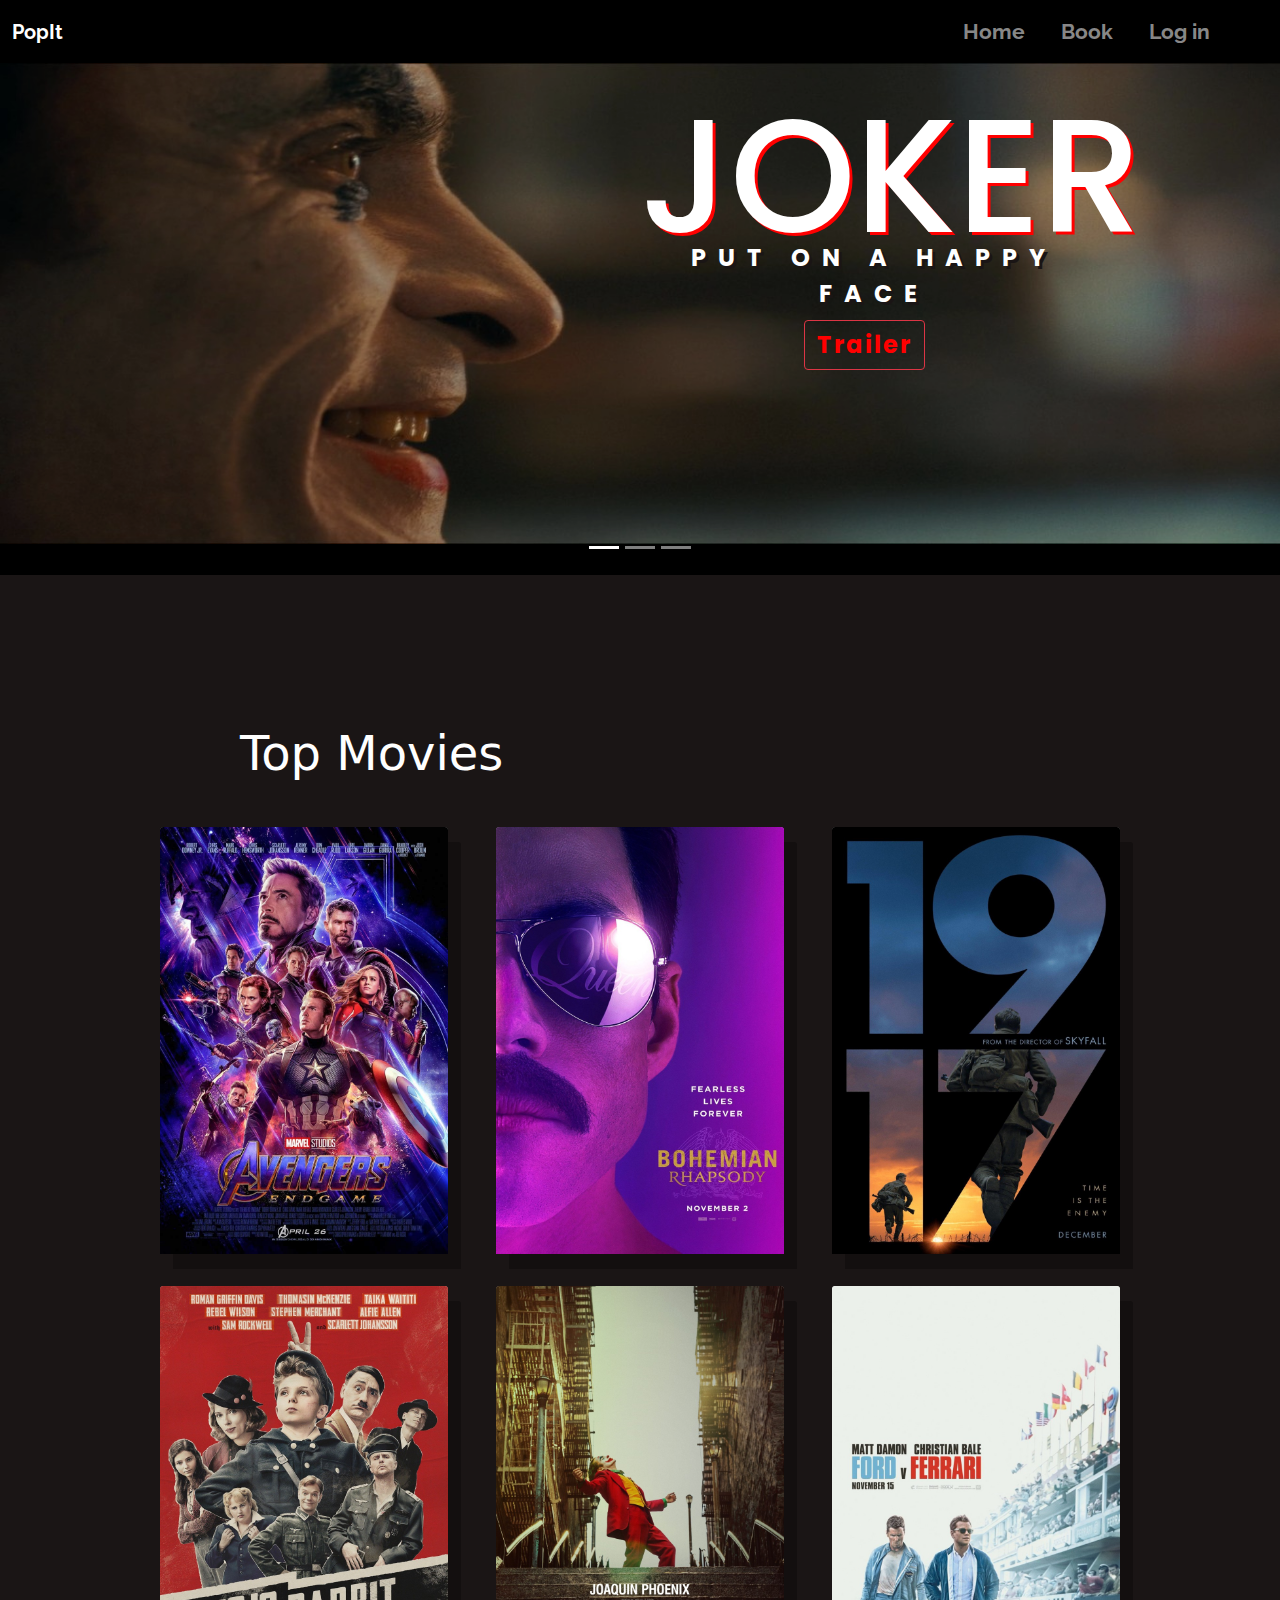
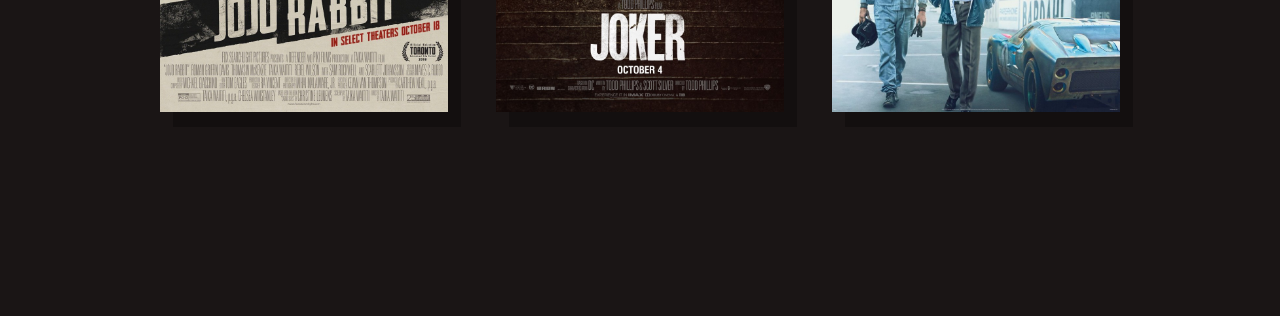
<file: homepage/index.html>
<!doctype html>
<html lang="en">
  <head>
    <!-- Required meta tags -->
    <meta charset="utf-8">
    <meta name="viewport" content="width=device-width, initial-scale=1">

    <!-- Bootstrap CSS -->
    <link href="css/bootstrap.css" rel="stylesheet">

    <!-- Other CSS -->
    <link href="css/style.css" rel="stylesheet">

    <title>Pop It</title>
  </head>

  <!-- Navigation -->
<nav class="navbar navbar-expand-lg navbar-dark" id='navigation'>
	<div class="container-fluid" >
	  <a class="navbar-brand" href="#">PopIt</a>
	  <button class="navbar-toggler" type="button" data-bs-toggle="collapse" data-bs-target="#navbarNav" aria-controls="navbarNav" aria-expanded="false" aria-label="Toggle navigation">
		<span class="navbar-toggler-icon"></span>
	  </button>
	  <div class="collapse navbar-collapse" id="navbarNav">
		<ul class="navbar-nav ms-auto active">
		  <li class="nav-item">
			<a class="nav-link" aria-current="page" href="#">Home</a>
		  </li>
		  <li class="nav-item">
			<a class="nav-link" href="#">Book</a>
		  </li>
		  <li class="nav-item">
			<a class="nav-link" href="#">Log in</a>
		  </li>
		</ul>
	  </div>
	</div>
  </nav>
  <body>

    <!-- Image gallery -->
<section id='image_gallery'>
<div id="carouselExampleIndicators" class="carousel slide" data-bs-ride="carousel">
    <div class="carousel-indicators">
         <button type="button" data-bs-target="#carouselExampleIndicators" data-bs-slide-to="0" class="active" aria-current="true" aria-label="Slide 1"></button>
         <button type="button" data-bs-target="#carouselExampleIndicators" data-bs-slide-to="1" aria-label="Slide 2"></button> 
         <button type="button" data-bs-target="#carouselExampleIndicators" data-bs-slide-to="2" aria-label="Slide 3"></button> 
    </div>
    <div class="carousel-inner">
        <div class="carousel-item active">
          <div class="bg-overlay"> 
            <img src="resources/joker_poster.jpg" class="d-block w-100" alt="..."  >
            <div class="carousel-caption d-none d-md-block" id='joker'>
              <h1 id='joker-title'> JOKER </h1>
              <p id='joker-tagline'> PUT ON A HAPPY FACE </p>
              <button type="button" class="btn btn-outline-danger" id='joker-btn'>Trailer</button>
            </div>
          </div>
        </div>

        <div class="carousel-item">
          <div class="bg-overlay"> 
            <img src="resources/br_poster.jpg" class="d-block w-100" alt="..."  >
            <div class="carousel-caption d-none d-md-block" id='br'>
              <h1 id='br-title'> BOHEMIAN RHAPSODY </h1>
              <p id='br-tagline'> FEARLESS LIVES FOREVER </p>
              <button type="button" class="btn btn-outline-warning" id='br-btn'>Trailer</button>
            </div>
          </div>
        </div>
        <div class="carousel-item">
          <div class="bg-overlay"> 
            <img src="resources/avenger_poster.jpg" class="d-block w-100" alt="..."  >
            <div class="carousel-caption d-none d-md-block" id='avengers'>
              <h1 id='avengers-title'> END GAME</h1>
              <p id='avengers-tagline'> AVENGE THE FALLEN </p>
              <button type="button" class="btn btn-outline-info" id='avengers-btn'>Trailer</button>
            </div>
          </div>
        </div>
      </div>
</div>
</section>

<!-- Top movies section -->
<section id="top_movies">
  <h1> Top Movies </h1>
  <div id="movies_card">
    <div class="row">  

      <div class="col-md-4 single_card">
        <div class="card" style="width: 18rem;">
          <img src="resources/endgame_rect.jpg" class="card-img-top" alt="...">
        </div>
      </div>

      <div class="col-md-4 single_card">
        <div class="card" style="width: 18rem;">
          <img src="resources/br_rect.jpg" class="card-img-top" alt="...">
        </div>
      </div>


      <div class="col-md-4 single_card">
        <div class="card" style="width: 18rem;">
          <img src="resources/1917_rect.jpg" class="card-img-top" alt="...">
        </div>
      </div>
    
      <div class="col-md-4 single_card">
        <div class="card" style="width: 18rem;">
          <img src="resources/jojo_rect.jpg" class="card-img-top" alt="...">
        </div>
      </div>

      <div class="col-md-4 single_card">
        <div class="card" style="width: 18rem;">
          <img src="resources/joker_rect.jpg" class="card-img-top" alt="...">
        </div>
      </div>

      <div class="col-md-4 single_card">
        <div class="card" style="width: 18rem;">
          <img src="resources/fvf_rect.jpg" class="card-img-top" alt="...">
        </div>
      </div>
      
     
      
      
      
      
      
    </div> 
  </div>
</section>
  




    <!-- Bootstrap script -->
    <script src="js/bootstrap.bundle.js"></script>

  
  </body>
</html>
</file>
<file: homepage/css/style.css>
@import url('https://fonts.googleapis.com/css?family=Poppins:400,500,700');
@import url('https://fonts.googleapis.com/css2?family=Raleway:wght@200&display=swap');
@import url('https://fonts.googleapis.com/css2?family=Poppins&display=swap');


:root{
    --main--violet_50: #0C0032;
    --main--violet_100: #190061;
    --main--violet_150: #230090;
    --main--violet_200: #3500D3;
    --main--black: #1a1515;
}

body{
  background-color: var(--main--black);
}

#navigation {
  background-color: black;
  font-family: 'Raleway', sans-serif;
  font-weight: bold;
  font-size: 1.3em;
}

#navbarNav{
 margin-right: 30px;
 
}
#navbarNav .nav-item{
  padding-right: 20px;
 
}
nav .navbar-nav li a:hover{
    color: white !important;
}


.carousel-item{
  height: 32rem;
  background: #777 ;
  color: white;
  position: relative;

}
.carousel-item img{
  max-height: 100%;
  max-width: 100%;
  opacity: 0.8;
}


.bg-overlay{
  height: inherit;
  background: black;
}

/* Joker section */
#joker{
  left: 50%;
  bottom: 30%;
  font-family: 'Poppins', sans-serif;
}

#joker-title{
  font-size: 10rem;
  text-shadow: 3px 3px #ff0000;

}
#joker-tagline{
  font-size: 1.5rem;
  text-align: center;
  font-weight: bold;
  margin: 0px;
  padding: 0px;
  position: relative;
  bottom: 2.5rem;
  left: 0.6rem;
  letter-spacing: 12px;
  text-shadow: 3px 3px var(--main--black);
}
#joker-btn{
  color :red;
  font-size: 1.5rem;
  font-weight: bold;
  position: relative;
  bottom: 2rem;
  letter-spacing: 2px;
}

#joker-btn:hover{
  color :white;

}

/* Bohemian Rhapsody section */
#br{
  position: relative;
  bottom: 80%;
  left: 0.1%;
  padding: 0px;
  font-family: 'Poppins', sans-serif;
  width: 70vw;
}

#br-title{
  font-size: 6rem;
  text-shadow: 3px 3px #beb428;

}

#br-tagline{
  font-size: 1.5rem;
  text-align: center;
  font-weight: bold;
  margin: 0px;
  padding: 0px;
  position: relative;
  bottom: 1.5rem;
  left: 0.6rem;
  letter-spacing: 20px;
  text-shadow: 3px 3px var(--main--black);
}

#br-btn{
  color :#beb428;
  font-size: 1.5rem;
  font-weight: bold;
  position: relative;
  bottom: 1rem;
  letter-spacing: 2px;
}
#br-btn:hover{
  color :white;

}

/* Avengers section */
#avengers{
  left: 30%;
  bottom: 30%;
  font-family: 'Poppins', sans-serif;
  width: 70vw;
}

#avengers-title{
  font-size: 9rem;
  text-shadow: 3px 3px rgb(47, 173, 211);

}
#avengers-tagline{
  font-size: 1.6rem;
  text-align: center;
  font-weight: bold;
  margin: 0px;
  padding: 0px;
  position: relative;
  bottom: 2.5rem;
  left: 0.7rem;
  letter-spacing: 28px;
  text-shadow: 3px 3px var(--main--black);
}

#avengers-btn{
  color :rgb(47, 173, 211);
  font-size: 1.5rem;
  font-weight: bold;
  position: relative;
  bottom: 2.2rem;
  letter-spacing: 2px;
}

#avengers-btn:hover{
  color :white;
}

.container{
  position: absolute;
  bottom: 0;
  left: 0;
  right: 0;
  padding-bottom: 50px;
  text-align: center;

}

#image_gallery{
  margin-bottom: 150px
}

#top_movies{
  display: flex;
  flex-direction: column;
  align-items: flex-start;
  justify-content: center;
}
#top_movies h1{
  color: white;
  margin-left: 240px;
  font-size: 3rem;
}

#movies_card{
  /* background: white; */
  border-radius: 10px;
  width: calc(100%/1.3);
  margin:auto;
  height: 125vh;
}
.row{
  margin-top: 20px;
}
.single_card{
  margin: auto;
  display: flex;
  justify-content: center;
  align-items: center;
}
.card{
  border: none;
}

.single_card img{
  box-shadow: 13px 15px rgb(2, 2, 2,0.3);
}

.single_card:hover{
  transform: scale(1.05);
  cursor: pointer;
  transition: transform 0.8s ease;
}







/*---Media Queries --*/
@media (max-width: 992px) {
  .carousel-item .carousel-caption h1{
    font-size: 8rem;
  }
  .carousel-item .carousel-caption p{
    display: none;
  }

  }
@media (max-width: 768px) {
  
}
@media (max-width: 576px) {
  .carousel-item .carousel-caption h1{
    font-size: 2rem;
  }
  
}


/*---Firefox Bug Fix --*/
.carousel-item {
  transition: -webkit-transform 0.5s ease;
  transition: transform 0.5s ease;
  transition: transform 0.5s ease, -webkit-transform 0.5s ease;
  -webkit-backface-visibility: visible;
  backface-visibility: visible;
}
/*--- Fixed Background Image --*/
figure {
  position: relative;
  width: 100%;
  height: 60%;
  margin: 0!important;
}
.fixed-wrap {
  clip: rect(0, auto, auto, 0);
  position: absolute;
  top: 0;
  left: 0;
  width: 100%;
  height: 100%;
}
#fixed {
  background-image: url('img/mac.png');
  position: fixed;
  display: block;
  top: 0;
  left: 0;
  width: 100%;
  height: 100%;
  background-size: cover;
  background-position: center center;
  -webkit-transform: translateZ(0);
          transform: translateZ(0);
  will-change: transform;
}
/*--- Bootstrap Padding Fix --*/
[class*="col-"] {
    padding: 1rem;
}
</file>
